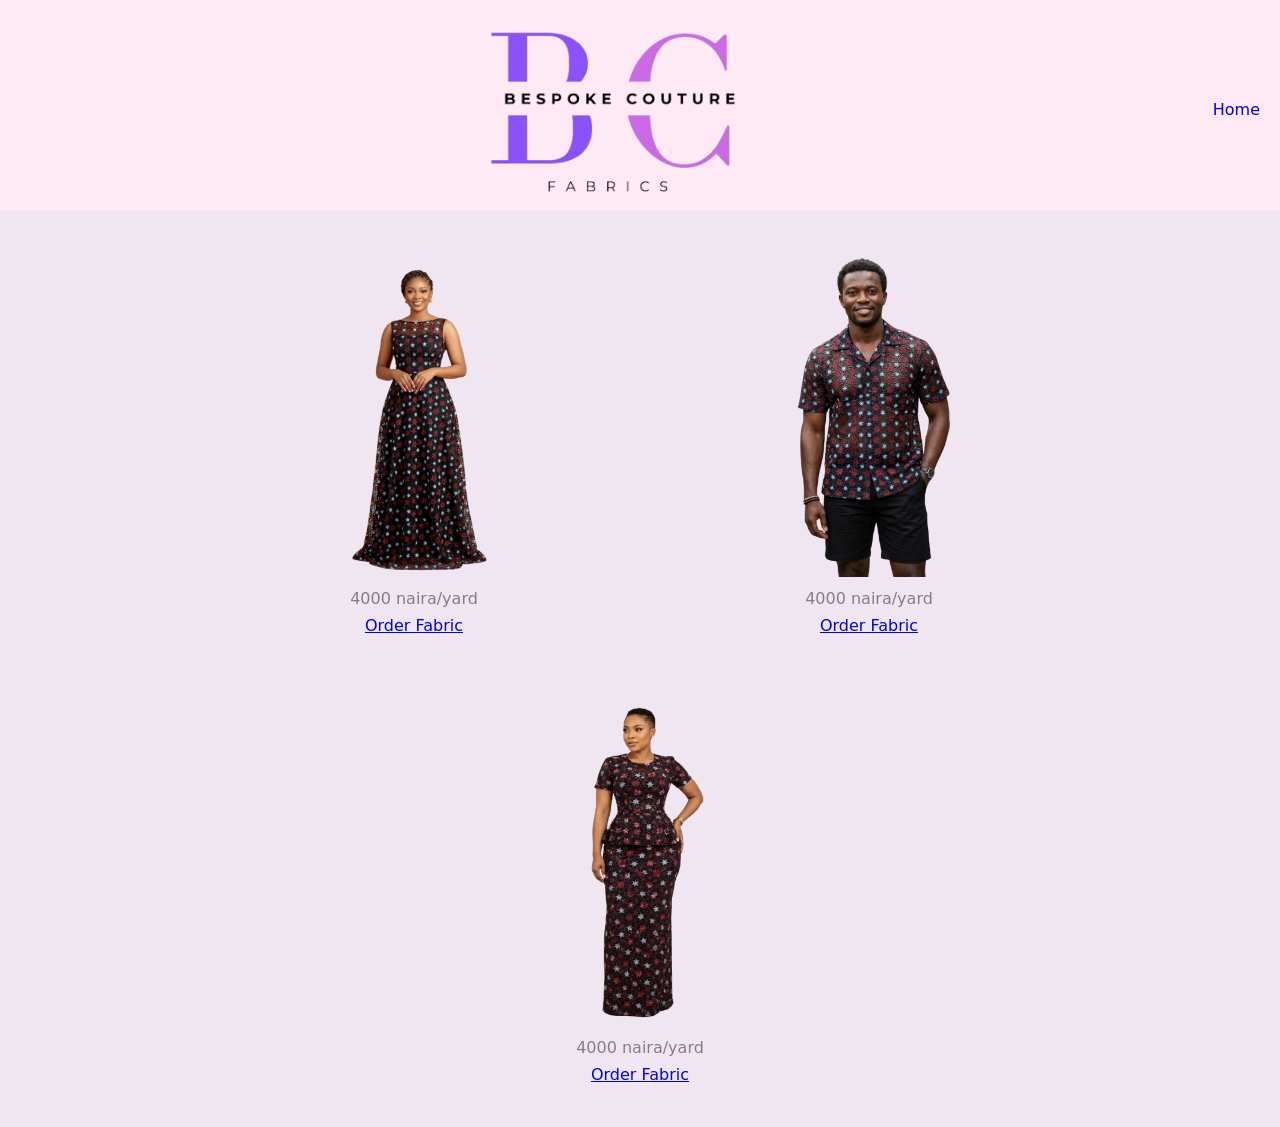
<file: model.html>
<!DOCTYPE html>
<html lang="en">
<head>
    <meta charset="UTF-8">
    <meta name="viewport" content="width=device-width, initial-scale=1.0">
    <title>Model</title>
    <link rel="stylesheet" href="./style.css">
    <link rel="icon" href="./Images/fabricandmodel3.png">
    <link rel="stylesheet" href="https://cdnjs.cloudflare.com/ajax/libs/font-awesome/6.5.1/css/all.min.css">
</head>
<body>
<div class="head-home">
    <img class="head-image" src="./Images/logo.png">
    <a href="./index.html"><p class="home">Home</p></a>     
</div>

<section class="models">
    <div class="model">
        <a href="https://wa.link/zbzoeq" target="_blank" alt="whatsapp link"><img src="./Images/model5.png"></a>
        <p class="price">4000 naira/yard</p>
        <a href="https://wa.link/zbzoeq" target="_blank" alt="whatsapp link"><p>Order Fabric</p></a>
    </div>
    <div class="model">
        <a href="https://wa.link/zbzoeq" target="_blank" alt="whatsapp link"><img src="./Images/model7.png"></a>
        <p class="price">4000 naira/yard</p>
        <a href="https://wa.link/zbzoeq" target="_blank" alt="whatsapp link"><p>Order Fabric</p></a>
    </div>
    <div class="model">
        <a href="https://wa.link/zbzoeq" target="_blank" alt="whatsapp link"><img src="./Images/model6.png"></a>
        <p class="price">4000 naira/yard</p>
        <a href="https://wa.link/zbzoeq" target="_blank" alt="whatsapp link"><p>Order Fabric</p></a>
    
    </div>
</section>
</body>
</html>
</file>
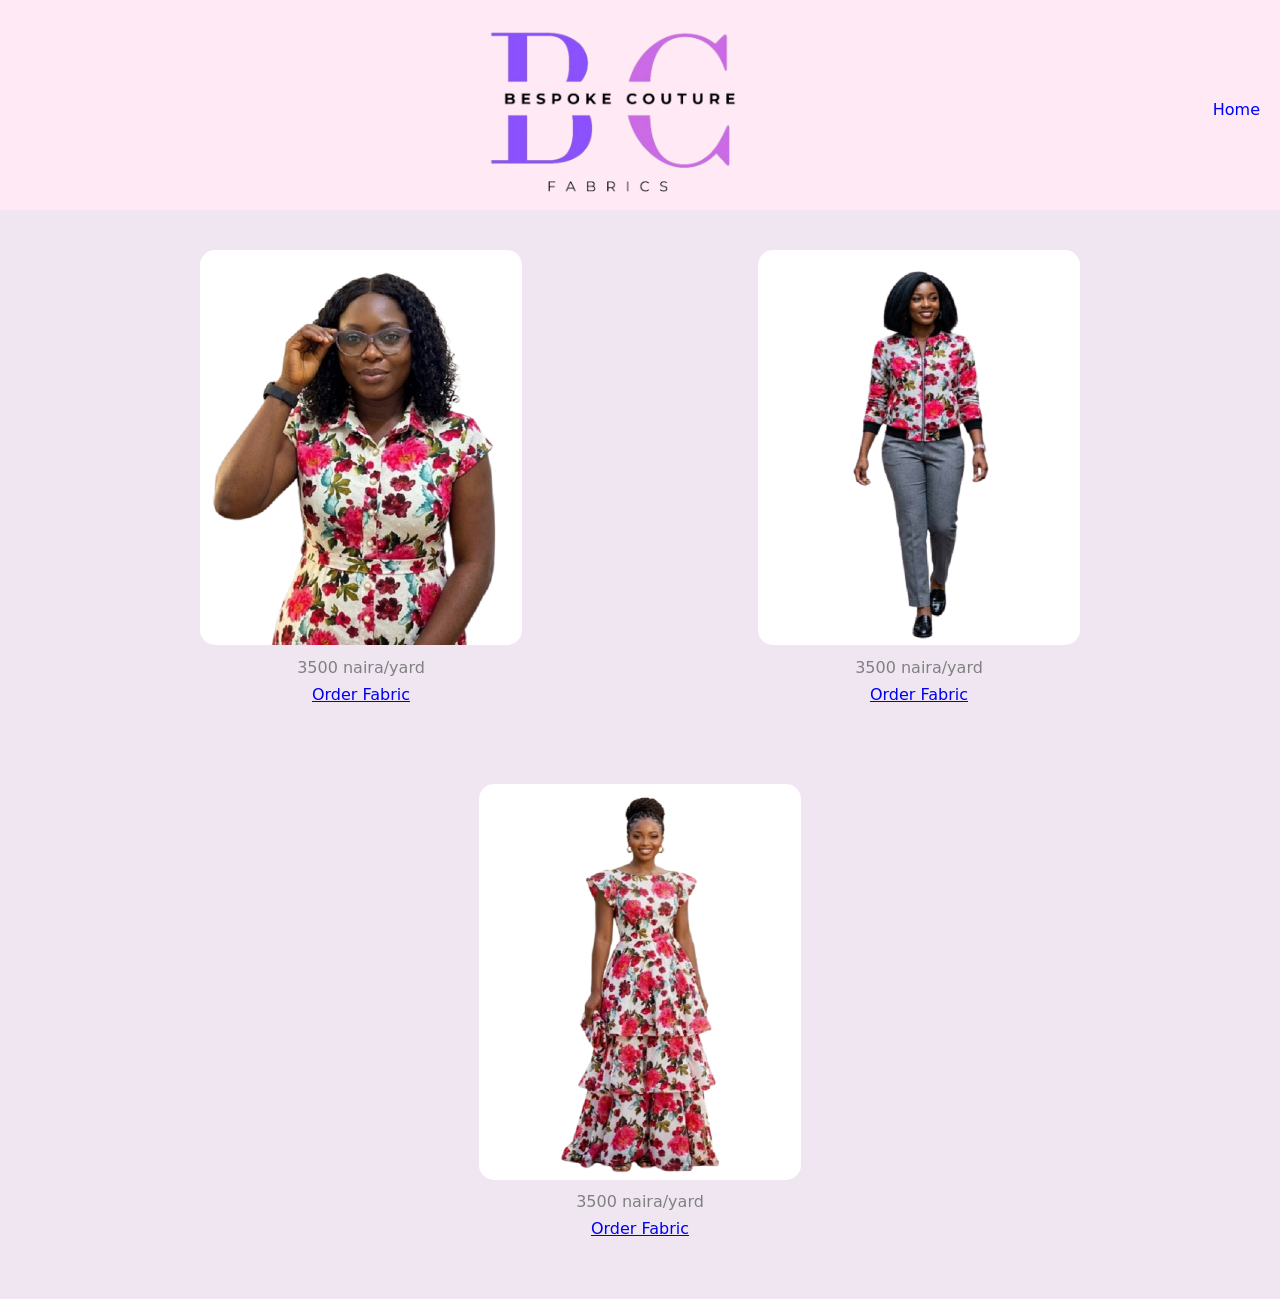
<file: model1.html>
<!DOCTYPE html>
<html lang="en">
<head>
    <meta charset="UTF-8">
    <meta name="viewport" content="width=device-width, initial-scale=1.0">
    <title>Model1</title>
    <link rel="stylesheet" href="./style.css">
    <link rel="icon" href="./Images/fabricandmodel3.png">
    <link rel="stylesheet" href="https://cdnjs.cloudflare.com/ajax/libs/font-awesome/6.5.1/css/all.min.css">
</head>
<body>
<div class="head-home">
    <img class="head-image" src="./Images/logo.png">
    <a href="./index.html"><p class="home">Home</p></a>     
</div>

<section class="models">
    <div class="model">
        <a href="https://wa.link/zbzoeq" target="_blank" alt="whatsapp link"><img src="./Images/model10.png"></a>
        <p class="price">3500 naira/yard</p>
        <a href="https://wa.link/zbzoeq" target="_blank" alt="whatsapp link"><p>Order Fabric</p></a>
    </div>
    <div class="model">
        <a href="https://wa.link/zbzoeq" target="_blank" alt="whatsapp link"><img src="./Images/model8.png"></a>
        <p class="price">3500 naira/yard</p>
        <a href="https://wa.link/zbzoeq" target="_blank" alt="whatsapp link"><p>Order Fabric</p></a>
    </div>
    <div class="model">
        <a href="https://wa.link/zbzoeq" target="_blank" alt="whatsapp link"><img src="./Images/model9.png"></a>
        <p class="price">3500 naira/yard</p>
        <a href="https://wa.link/zbzoeq" target="_blank" alt="whatsapp link"><p>Order Fabric</p></a>
    
    </div>
</section>
</body>
</html>
</file>
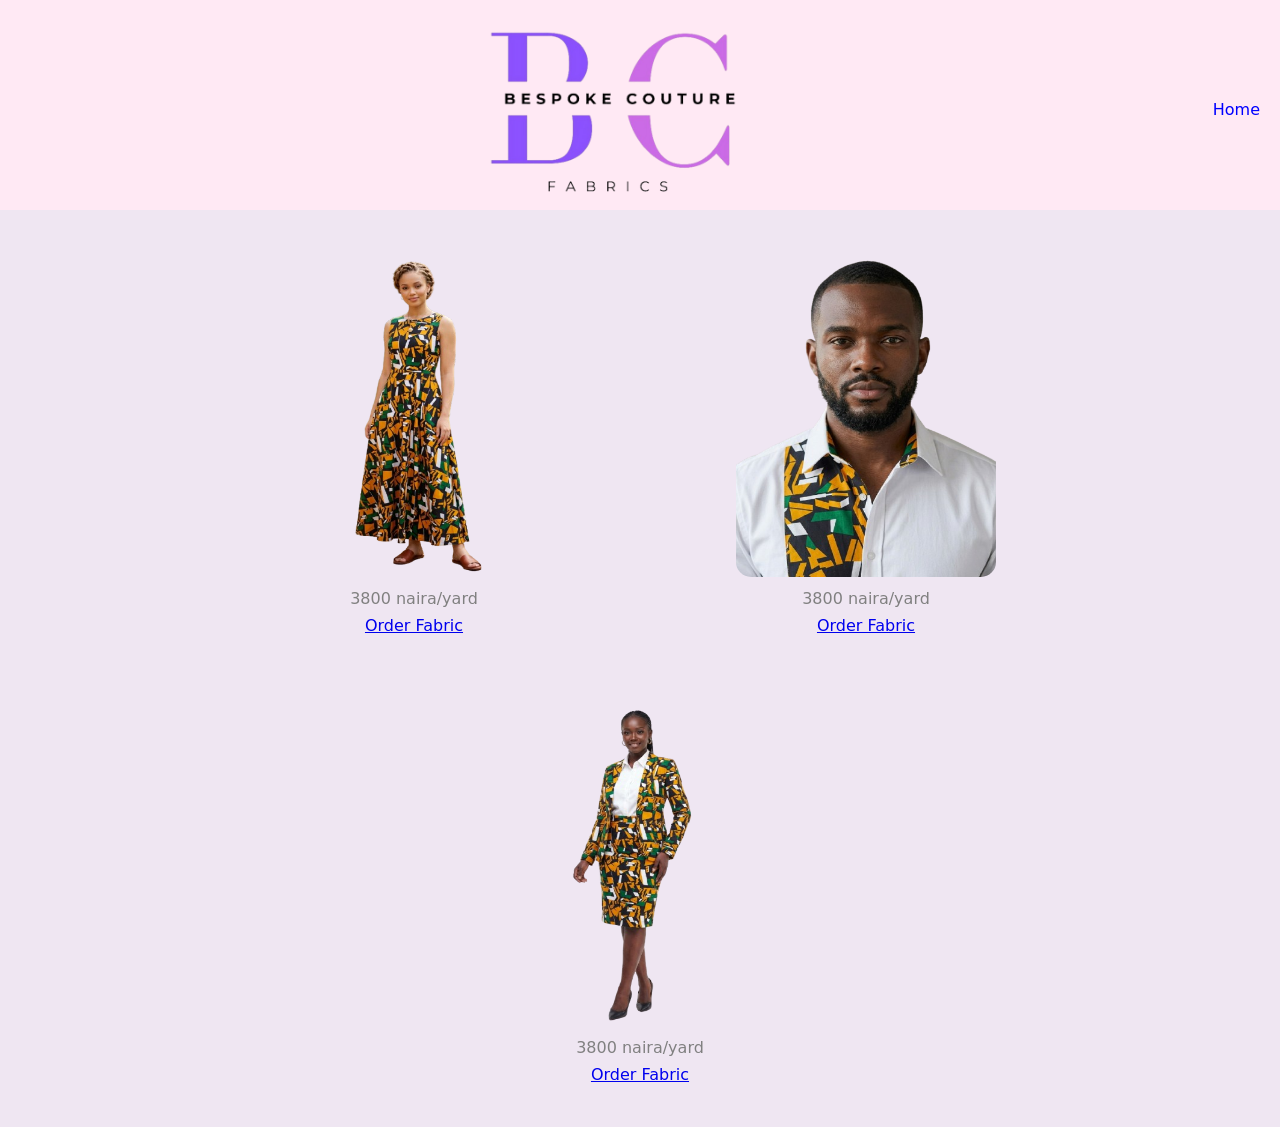
<file: model2.html>
<!DOCTYPE html>
<html lang="en">
<head>
    <meta charset="UTF-8">
    <meta name="viewport" content="width=device-width, initial-scale=1.0">
    <title>Model2</title>
    <link rel="stylesheet" href="./style.css">
    <link rel="icon" href="./Images/fabricandmodel3.png">
    <link rel="stylesheet" href="https://cdnjs.cloudflare.com/ajax/libs/font-awesome/6.5.1/css/all.min.css">
</head>
<body>
<div class="head-home">
    <img class="head-image" src="./Images/logo.png">
    <a href="./index.html"><p class="home">Home</p></a>     
</div>

<section class="models">
    <div class="model">
        <a href="https://wa.link/zbzoeq" target="_blank" alt="whatsapp link"><img src="./Images/model13.png"></a>
        <p class="price">3800 naira/yard</p>
        <a href="https://wa.link/zbzoeq" target="_blank" alt="whatsapp link"><p>Order Fabric</p></a>
    </div>
    <div class="model">
        <a href="https://wa.link/zbzoeq" target="_blank" alt="whatsapp link"><img src="./Images/model14.png"></a>
        <p class="price">3800 naira/yard</p>
        <a href="https://wa.link/zbzoeq" target="_blank" alt="whatsapp link"><p>Order Fabric</p></a>
    </div>
    <div class="model">
        <a href="https://wa.link/zbzoeq" target="_blank" alt="whatsapp link"><img src="./Images/model12.png"></a>
        <p class="price">3800 naira/yard</p>
        <a href="https://wa.link/zbzoeq" target="_blank" alt="whatsapp link"><p>Order Fabric</p></a>
    
    </div>
</section>
</body>
</html>
</file>
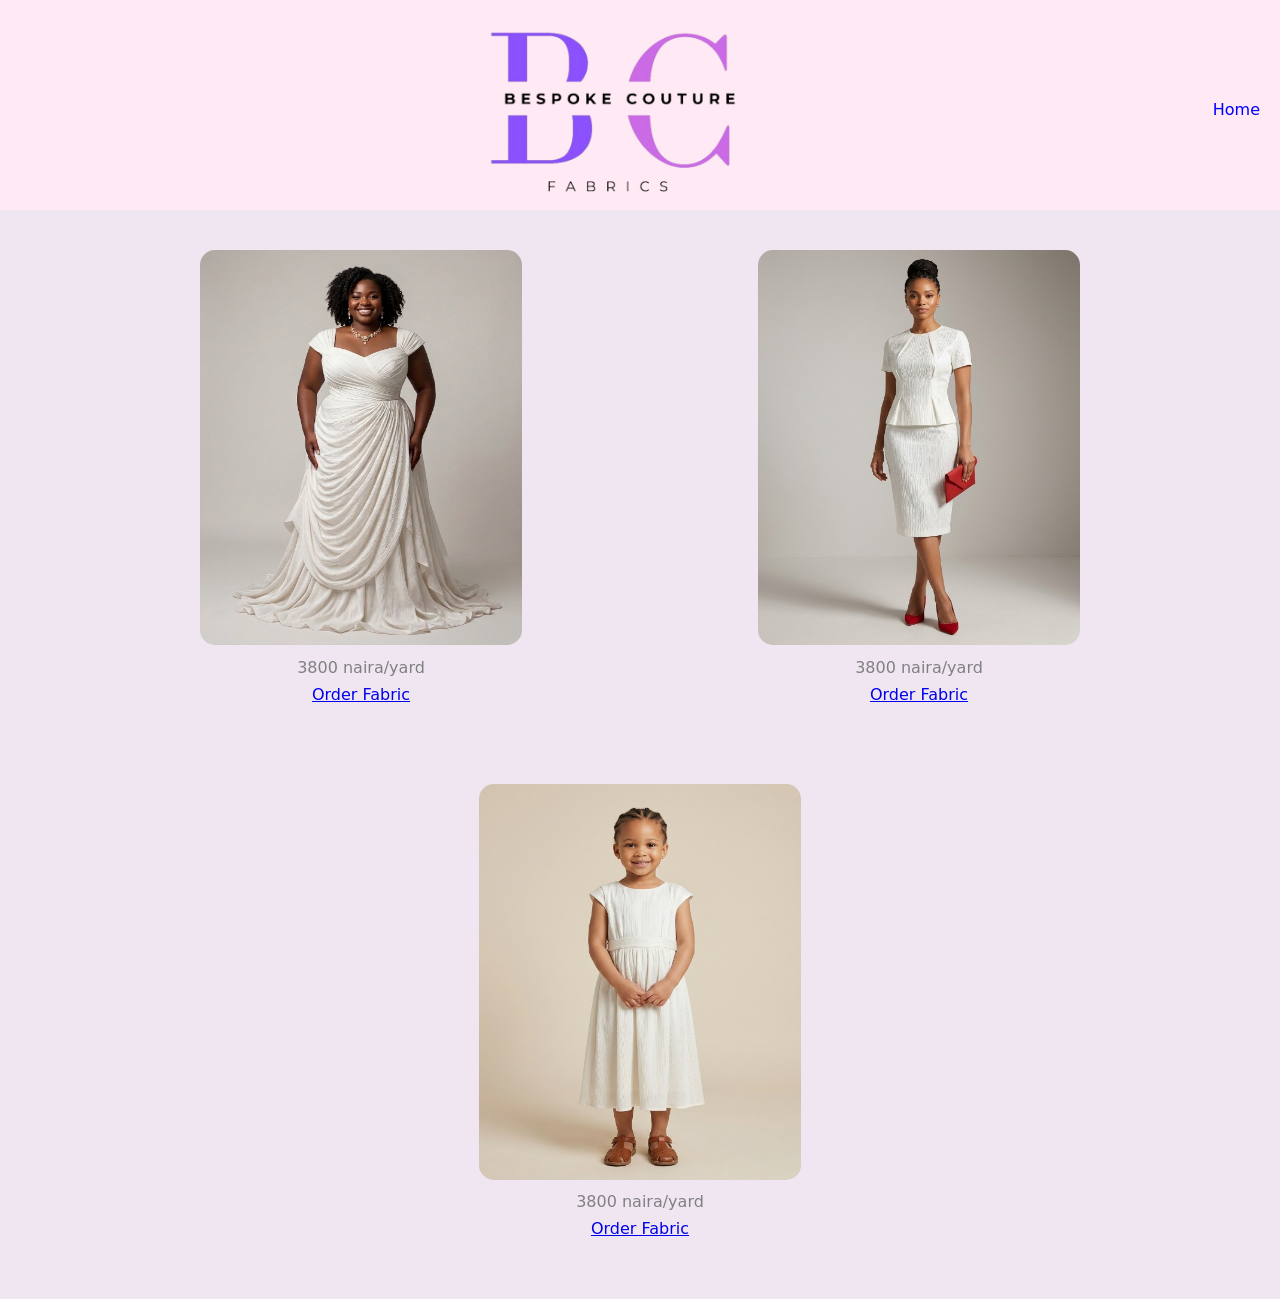
<file: model4.html>
<!DOCTYPE html>
<html lang="en">
<head>
    <meta charset="UTF-8">
    <meta name="viewport" content="width=device-width, initial-scale=1.0">
    <title>Model4</title>
    <link rel="stylesheet" href="./style.css">
    <link rel="icon" href="./Images/fabricandmodel3.png">
    <link rel="stylesheet" href="https://cdnjs.cloudflare.com/ajax/libs/font-awesome/6.5.1/css/all.min.css">
</head>
<body>
<div class="head-home">
    <img class="head-image" src="./Images/logo.png">
    <a href="./index.html"><p class="home">Home</p></a>     
</div>

<section class="models">
    <div class="model4">
        <a href="https://wa.link/zbzoeq" target="_blank" alt="whatsapp link"><img src="./Images/model15.png"></a>
        <p class="price">3800 naira/yard</p>
        <a href="https://wa.link/zbzoeq" target="_blank" alt="whatsapp link"><p>Order Fabric</p></a>
    </div>
    <div class="model4">
        <a href="https://wa.link/zbzoeq" target="_blank" alt="whatsapp link"><img src="./Images/model16.png"></a>
        <p class="price">3800 naira/yard</p>
        <a href="https://wa.link/zbzoeq" target="_blank" alt="whatsapp link"><p>Order Fabric</p></a>
    </div>
    <div class="model4">
        <a href="https://wa.link/zbzoeq" target="_blank" alt="whatsapp link"><img src="./Images/model17.png"></a>
        <p class="price">3800 naira/yard</p>
        <a href="https://wa.link/zbzoeq" target="_blank" alt="whatsapp link"><p>Order Fabric</p></a>
    
    </div>
</section>
</body>
</html>
</file>
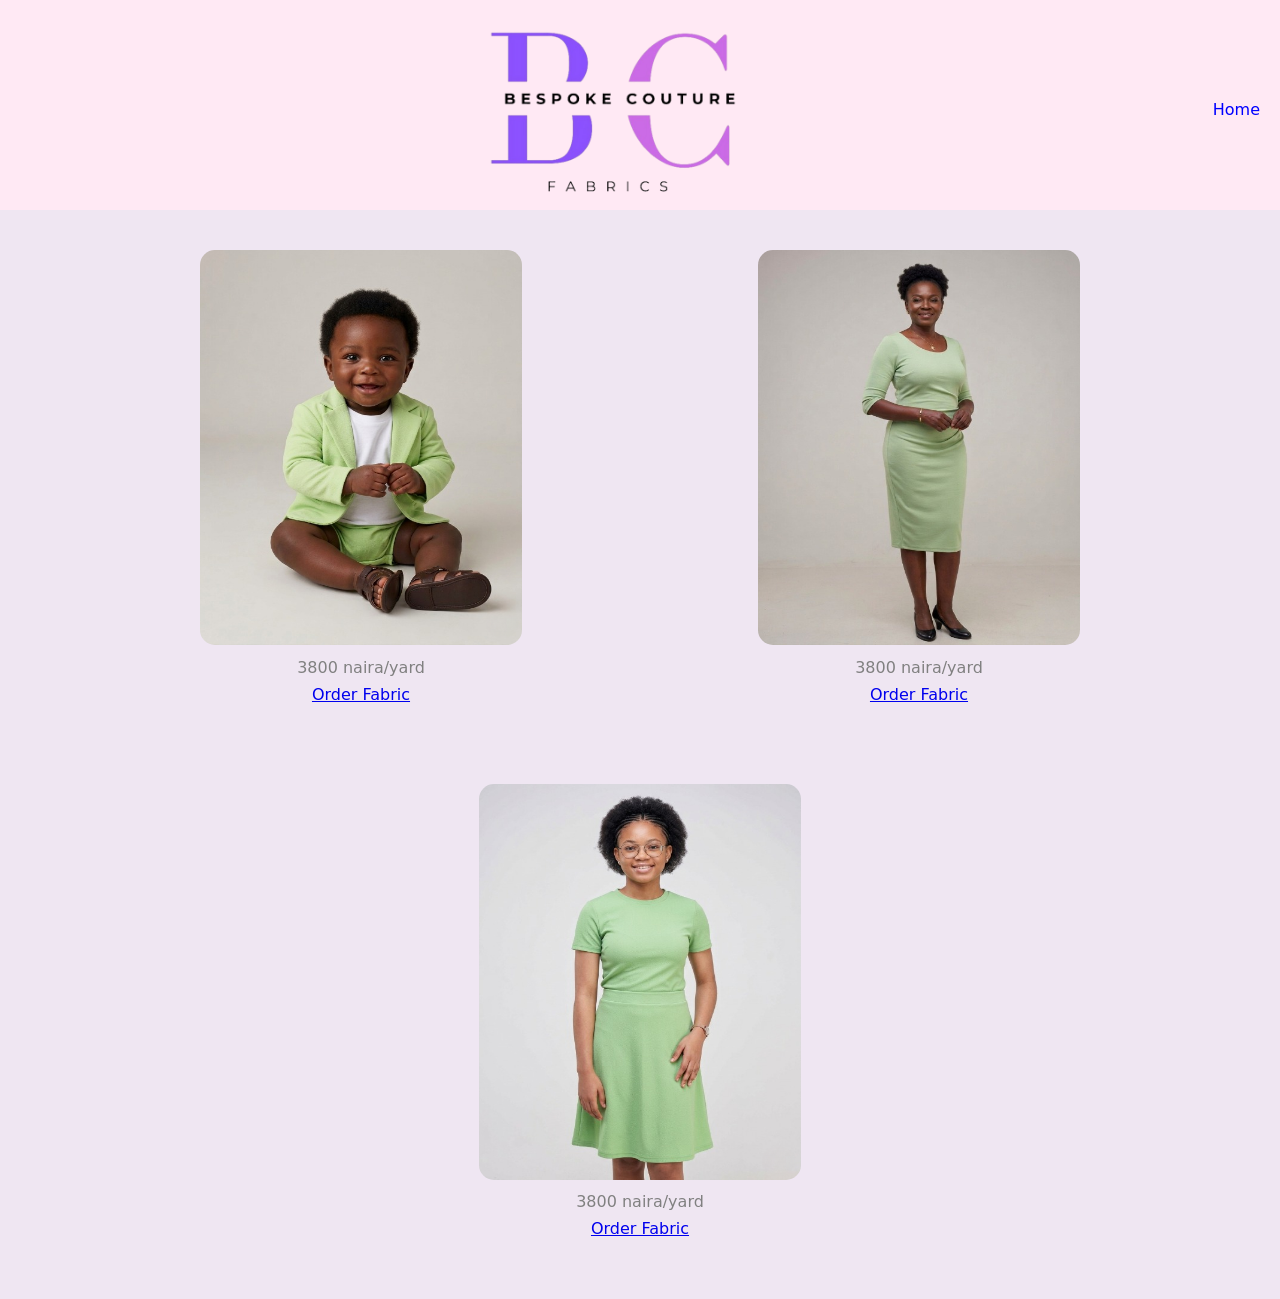
<file: model5.html>
<!DOCTYPE html>
<html lang="en">
<head>
    <meta charset="UTF-8">
    <meta name="viewport" content="width=device-width, initial-scale=1.0">
    <title>Model5</title>
    <link rel="stylesheet" href="./style.css">
    <link rel="icon" href="./Images/fabricandmodel3.png">
    <link rel="stylesheet" href="https://cdnjs.cloudflare.com/ajax/libs/font-awesome/6.5.1/css/all.min.css">
</head>
<body>
<div class="head-home">
    <img class="head-image" src="./Images/logo.png">
    <a href="./index.html"><p class="home">Home</p></a>     
</div>

<section class="models">
    <div class="model4">
        <a href="https://wa.link/zbzoeq" target="_blank" alt="whatsapp link"><img src="./Images/model23.png"></a>
        <p class="price">3800 naira/yard</p>
        <a href="https://wa.link/zbzoeq" target="_blank" alt="whatsapp link"><p>Order Fabric</p></a>
    </div>
    <div class="model4">
        <a href="https://wa.link/zbzoeq" target="_blank" alt="whatsapp link"><img src="./Images/model21.png"></a>
        <p class="price">3800 naira/yard</p>
        <a href="https://wa.link/zbzoeq" target="_blank" alt="whatsapp link"><p>Order Fabric</p></a>
    </div>
    <div class="model4">
        <a href="https://wa.link/zbzoeq" target="_blank" alt="whatsapp link"><img src="./Images/model22.png"></a>
        <p class="price">3800 naira/yard</p>
        <a href="https://wa.link/zbzoeq" target="_blank" alt="whatsapp link"><p>Order Fabric</p></a>
    
    </div>
</section>
</body>
</html>
</file>
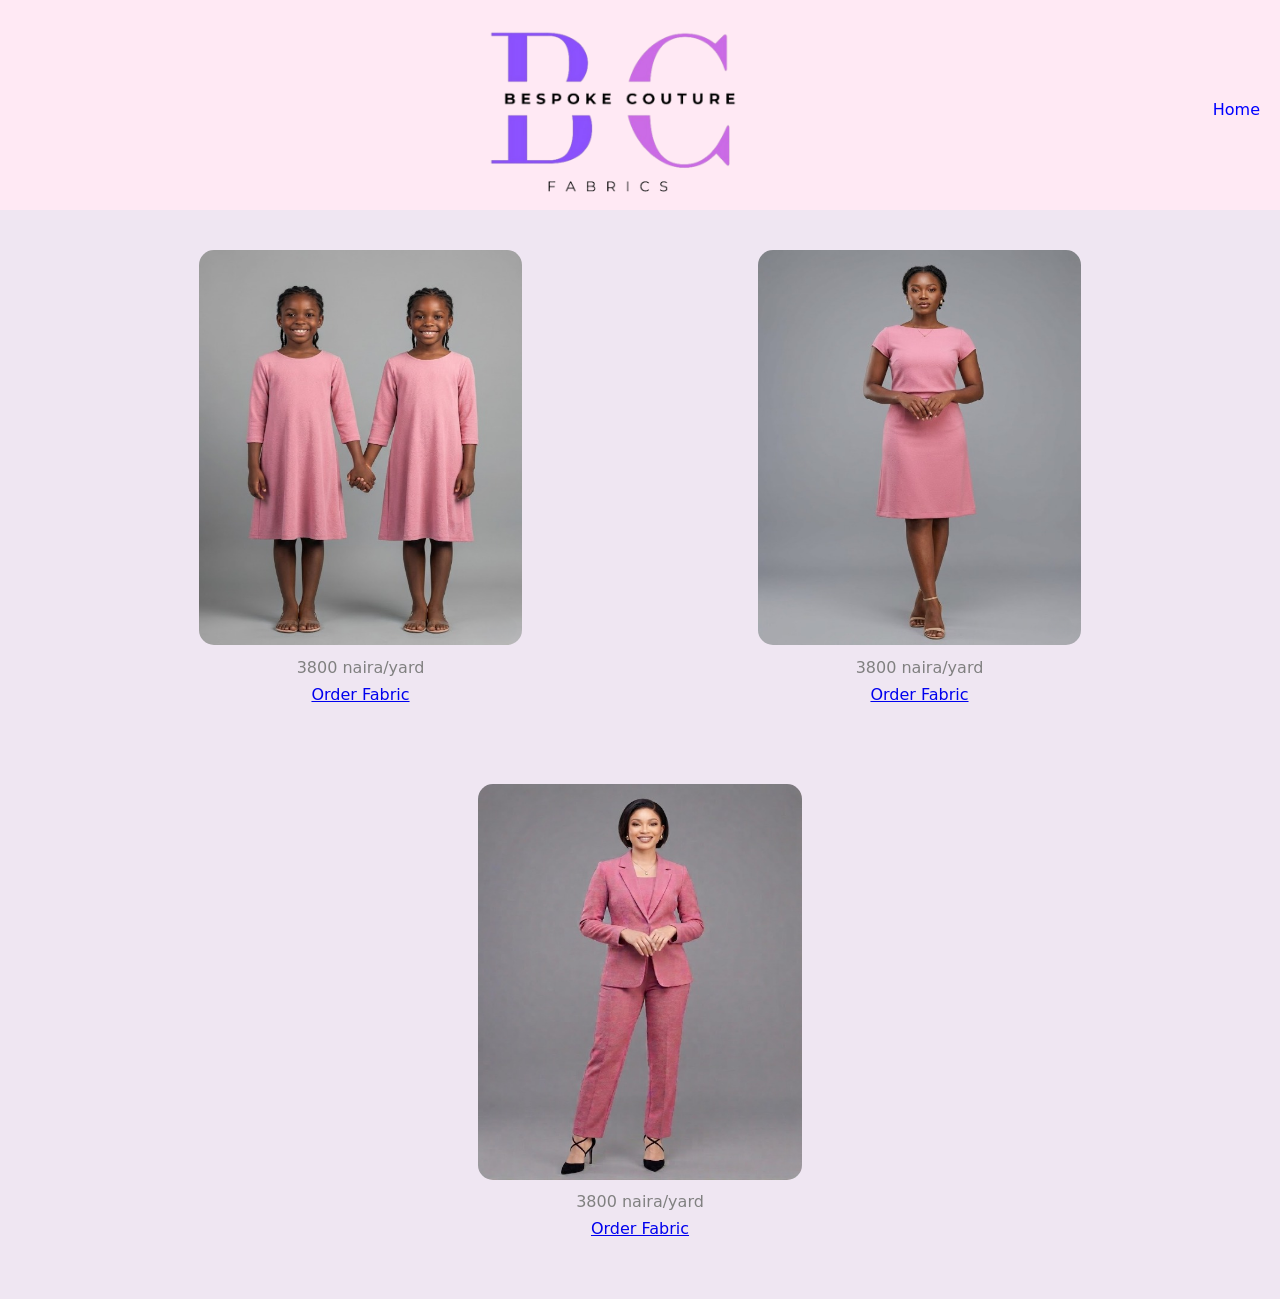
<file: model6.html>
<!DOCTYPE html>
<html lang="en">
<head>
    <meta charset="UTF-8">
    <meta name="viewport" content="width=device-width, initial-scale=1.0">
    <title>Model6</title>
    <link rel="stylesheet" href="./style.css">
    <link rel="icon" href="./Images/fabricandmodel3.png">
    <link rel="stylesheet" href="https://cdnjs.cloudflare.com/ajax/libs/font-awesome/6.5.1/css/all.min.css">
</head>
<body>
<div class="head-home">
    <img class="head-image" src="./Images/logo.png">
    <a href="./index.html"><p class="home">Home</p></a>     
</div>

<section class="models">
    <div class="model4">
        <a href="https://wa.link/zbzoeq" target="_blank" alt="whatsapp link"><img src="./Images/model24.jfif"></a>
        <p class="price">3800 naira/yard</p>
        <a href="https://wa.link/zbzoeq" target="_blank" alt="whatsapp link"><p>Order Fabric</p></a>
    </div>
    <div class="model4">
        <a href="https://wa.link/zbzoeq" target="_blank" alt="whatsapp link"><img src="./Images/model25.jfif"></a>
        <p class="price">3800 naira/yard</p>
        <a href="https://wa.link/zbzoeq" target="_blank" alt="whatsapp link"><p>Order Fabric</p></a>
    </div>
    <div class="model4">
        <a href="https://wa.link/zbzoeq" target="_blank" alt="whatsapp link"><img src="./Images/model26.jfif"></a>
        <p class="price">3800 naira/yard</p>
        <a href="https://wa.link/zbzoeq" target="_blank" alt="whatsapp link"><p>Order Fabric</p></a>
    
    </div>
</section>
</body>
</html>
</file>
<file: style.css>
* {
    margin: 0;
    padding: 0;
    box-sizing: border-box;
    /* Using system fonts for performance and native feel */
    font-family: system-ui, -apple-system, BlinkMacSystemFont, 'Segoe UI', Roboto, Oxygen, Ubuntu, Cantarell, 'Open Sans', 'Helvetica Neue', sans-serif;
}
html {
    scroll-behavior: smooth; /* Smooth scrolling for anchor links */
}

body {
    line-height: 1.7;
    color: var(--text-color-dark);
    overflow-x: hidden; /* Prevent horizontal scroll due to potential overflows */
    -webkit-font-smoothing: antialiased; /* Better font rendering for macOS/iOS */
    -moz-osx-font-smoothing: grayscale; /* Better font rendering for macOS/iOS */
    background-color:  rgba(239, 230, 242);
}
.head {
    background-color: rgba(255, 233, 244);
    display: flex;
    align-items: center;
    padding: 15px 20px 5px 20px;
}
.head-home {
    background-color: rgba(255, 233, 244);
    display: flex;
    align-items: center;
    padding: 15px 20px 5px 20px;
}
.head-home a {
    text-decoration: none;
    color: blue;
}
.services {
    background-color:  rgba(203, 107, 230);
    display: flex;
    align-items: center;
    justify-content: space-between;
    padding: 50px 100px;

}
.service {
  display: flex;
  flex-direction: column;
  align-items: center;
  justify-content: center;
  background-color: antiquewhite;
  width: 20%;
  border: 10px solid transparent;
  border-radius: 10px;
}
.service:hover {
    transform: translateX(5px);
}

.head-image {
    width: 20vw;
    height: auto;
    display: block;
    margin: 0 auto;
}
.custom-purple {
  color: rgba(115, 68, 136);
  font-size: 2rem;
}


h1 {
font-family: HelveticaNowMTText, HelveticaNowMTTextRegular, "Helvetica Now MT Text", Helvetica, Arial, sans-serif;
font-size: clamp(2em, 4vw, 4em);
font-weight: 400;
color: rgb(179, 62, 169);
text-align: center;
}

span {
    color: rgb(71, 71, 71);
}

.banner {
    display: flex;
    flex-direction: column;
    align-items: center;
    justify-content: space-between;
    flex: 1;
    gap: 20px;
    padding: 15px 0;
    background-color: rgba(239, 230, 242);
}
.banner img {
    height: 90vh;
    width: 60%;
    border: 3px solid  rgb(179, 62, 169);
    border-radius: 20px;
}
.banner img:hover {
    transform: translateY(5px);
}
.styles, .models {
    display: flex;
    flex-wrap: wrap;
    gap: 20px;
    justify-content: center;
    text-align: center;
    padding: 20px;
    background-color: rgba(239, 230, 242);
}

.style img, .model img, .model4 img {
   border-radius: 15px;
   width: 60%;
   height: 80%;
   
}
.model {
    border-radius: 20px;
    padding-top: 20px;
}
.model4 {
    border-radius: 20px;
    padding-top: 20px;
}
.model img:hover, .model4 img:hover {
    transform: translateY(5px);
}
.price {
    color: grey;
    
}
.more {
    background-color:  rgba(203, 107, 230);
    width: 100%;
    overflow: hidden;
    padding: 12px 0;
    position: relative;
    display: flex;
    align-items: center;
}
.slider-track {
      display: flex;
      white-space: nowrap;
      animation: scroll 30s linear infinite;
    }

    .slider-text {
      font-size: clamp(1rem, 4vw, 1.2rem); 
      font-weight: 500;
      color: var(--text-color-light);
      padding-right: 50px; /* spacing between repeats */

    }
@keyframes scroll {
      0% {
        transform: translateX(0);
      }
      100% {
        transform: translateX(-50%);
      }
    }
    button {
        display: block;
        margin: 10px auto;
        border: 2px solid grey;
        border-radius: 25px;
        background-color:  rgba(203, 107, 230);
        padding: 2px 10px;
        color: #fff;
        font-weight: 500;
        font-size: clamp(1.3em, 5vw, 2.2em);
    }
    .ms img {
        border-radius: 20px;
        height: 80vh;
    }
/* For screens up to 768px wide */
@media (max-width: 768px) {
    .service {
        width: 25%;
    }
}
/* For screens up to 680px wide */
@media (max-width: 680px) {
    .services {
    padding: 50px 40px;

}
    .service {
        width: 30%;
    }
    .ms img {
        width: 70%;
    }
}



/* For screens up to 480px wide (small mobile phones) */
@media (max-width: 480px) {
.head-home {
    display: flex;
    align-items: center;
    padding: 15px 20px 5px 77px;
    }
 .head-image {
    width: 35vw;
 }
 .banner img {
    width: 90%;
    height: auto;
 }
 .services {
    flex-direction: column;
    gap: 20px;

}
    .service {
        width: 90%;
    }
    .service p {
      font-size: clamp(2em, 3vw, 2.6em);
    }
    .model {
        padding-bottom: 15px;
    }
.model img, .model4 img {
   width: 100%;
   height: auto;  
}
button {
    font-size: clamp(1.7em, 5vw, 2.5em);
}
.ms img {
        border-radius: 20px;
        height: auto;
    }
}
</file>
